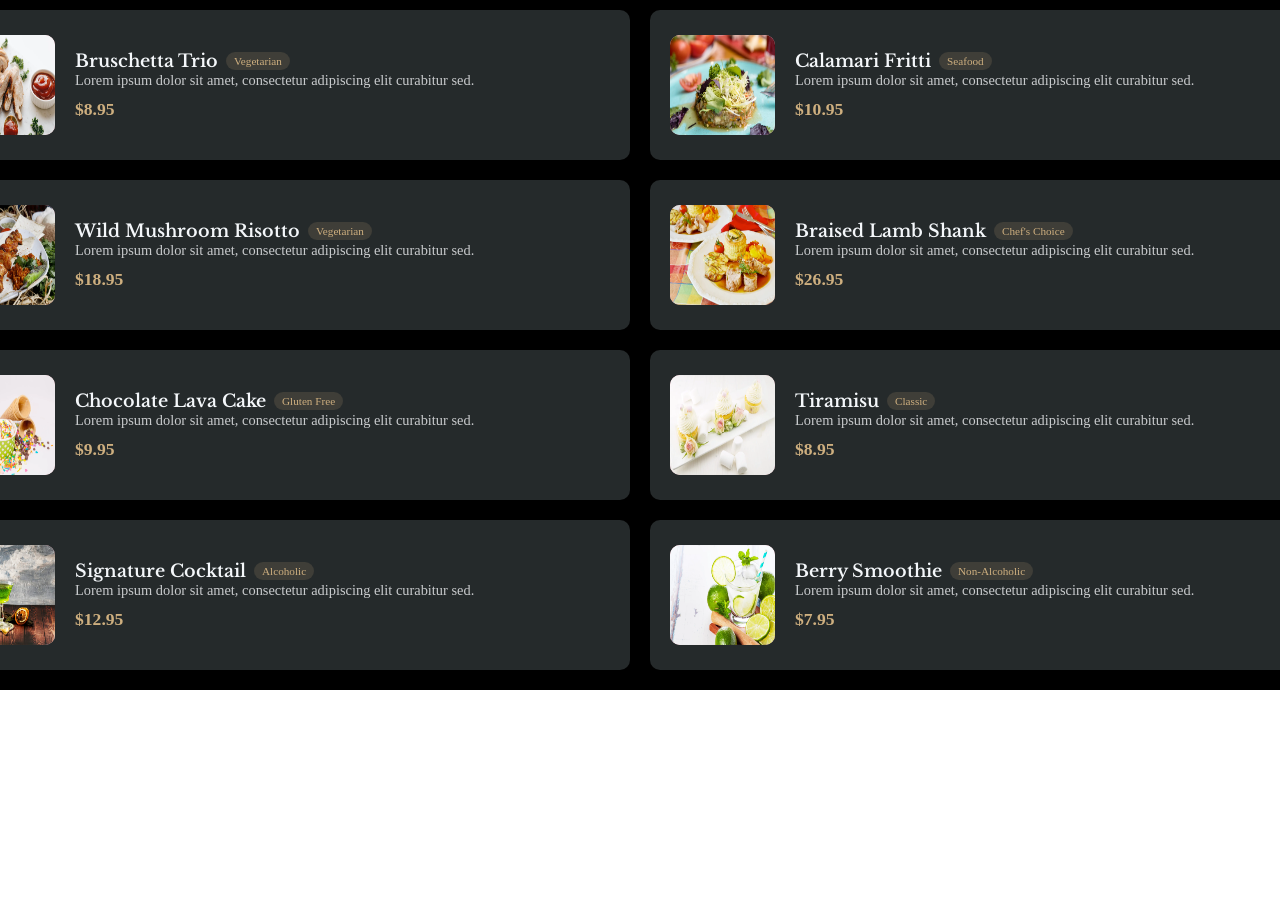
<file: index.html>
<!DOCTYPE html>
<html>
<head>
	<meta charset="utf-8">
	<meta name="viewport" content="width=device-width, initial-scale=1">
	<title>mini project</title>
	<link rel="stylesheet" type="text/css" href="session_12.css">
	<link href="https://fonts.googleapis.com/css2?family=Libre+Baskerville:ital,wght@0,400..700;1,400..700&family=Montserrat:ital,wght@0,100..900;1,100..900&family=Quicksand:wght@300..700&family=Roboto:ital,wght@0,100..900;1,100..900&display=swap" rel="stylesheet">
</head>
<body>

	<div class="main">


		<div class="section">
			

			<div class="box">
				<div class="image"> <img src="starter1.jpg"> </div>
				
				<div class="content">
					<div class="row">
						<h1>Bruschetta Trio</h1>
						<span>Vegetarian</span>
					</div>
					<p>Lorem ipsum dolor sit amet, consectetur adipiscing elit curabitur sed.</p>
					<h2>$8.95</h2>
				</div>
			</div>

			<div class="box">
				<div class="image"> <img src="starter3.jpg"> </div>
				
				<div class="content">
					<div class="row">
						<h1>Wild Mushroom Risotto</h1>
						<span>Vegetarian</span>
					</div>
					<p>Lorem ipsum dolor sit amet, consectetur adipiscing elit curabitur sed.</p>
					<h2>$18.95</h2>
				</div>
			</div>

			<div class="box">
				<div class="image"> <img src="starter5.jpg"> </div>
				
				<div class="content">
					<div class="row">
						<h1>Chocolate Lava Cake</h1>
						<span>Gluten Free</span>
					</div>
					<p>Lorem ipsum dolor sit amet, consectetur adipiscing elit curabitur sed.</p>
					<h2>$9.95</h2>
				</div>
			</div>

			<div class="box">
				<div class="image"> <img src="starter7.jpg"> </div>
				
				<div class="content">
					<div class="row">
						<h1>Signature Cocktail</h1>
						<span>Alcoholic</span>
					</div>
					<p>Lorem ipsum dolor sit amet, consectetur adipiscing elit curabitur sed.</p>
					<h2>$12.95</h2>
				</div>
			</div>

		</div>

	
	
		<div class="section">

			<div class="box">
				<div class="image"> <img src="starter2.jpg"> </div>
				
				<div class="content">
					<div class="row">
						<h1>Calamari Fritti</h1>
						<span>Seafood</span>
					</div>
					<p>Lorem ipsum dolor sit amet, consectetur adipiscing elit curabitur sed.</p>
					<h2>$10.95</h2>
				</div>
			</div>

			<div class="box">
				<div class="image"> <img src="starter4.jpg"> </div>
				
				<div class="content">
					<div class="row">
						<h1>Braised Lamb Shank</h1>
						<span>Chef's Choice</span>
					</div>
					<p>Lorem ipsum dolor sit amet, consectetur adipiscing elit curabitur sed.</p>
					<h2>$26.95</h2>
				</div>
			</div>

			<div class="box">
				<div class="image"> <img src="starter6.jpg"> </div>
				
				<div class="content">
					<div class="row">
						<h1>Tiramisu</h1>
						<span>Classic</span>
					</div>
					<p>Lorem ipsum dolor sit amet, consectetur adipiscing elit curabitur sed.</p>
					<h2>$8.95</h2>
				</div>
			</div>

			<div class="box">
				<div class="image"> <img src="starter8.jpg"> </div>
				
				<div class="content">
					<div class="row">
						<h1>Berry Smoothie</h1>
						<span>Non-Alcoholic</span>
					</div>
					<p>Lorem ipsum dolor sit amet, consectetur adipiscing elit curabitur sed.</p>
					<h2>$7.95</h2>
				</div>
			</div>

		</div>

	</div>
		
		
		

	

</body>
</html>
</file>
<file: session_12.css>
/**{
	margin: 0;
	padding: 0;
	box-sizing: border-box;
}

h1 {
	text-align: center;
	margin-bottom: 20px;
}


.box {
	display: flex;
	align-items: center;
	justify-content: space-around;
	margin-bottom: 20px;
	position: relative;
}

.b1 {
	width: 150px;
	height: 150px;
	border: 1px solid black;
	display: flex;
	align-items: center;
	justify-content: center;
}


.static {
	position: static;
	top: 20px;
	left: 30px;
}


.relative {
	position: relative;
	top: 30px;
	right: 30px;
	background-color: lightblue;
}

.fixed {
	position: fixed;
	background-color: lightcoral;
	top: 0;
	left: 0;
	width: 300px;
	height: 300px;
	z-index: -3;
}

.absolute {
	background-color: lightgoldenrodyellow;
	position: absolute;
	top: 10px;
	left: 200px;
}*/




*{
	margin: 0;
	padding: 0;
	box-sizing: border-box;
}


.main {
	display: flex;
	align-items: center;
	justify-content: center;
	gap: 20px;

	background-color: black;
}



.box {
	width: 700px;
	height: 150px;
	background-color: #252a2b;
	margin-top: 10px;
	display: flex;
	align-items: center;
	margin-bottom: 20px;
	border-radius: 10px;
}

.image {
	width: 105px;
	height: 100px;
	background-color: pink;
	margin-left: 20px;
	border-radius: 10px;
}


.image img {
	width: 105px;
	height: 100px;
	background-size: contain;
	border-radius: 10px;
}


.content {
	margin-left: 20px;
}

.row {
	display: flex;
	align-items: center;
}


.row h1 {
	font-size: 1.1rem;
    font-weight: 600;
    color: #f4f7fa;
    font-family: Libre Baskerville;
    margin-right: 8px;
    display: flex;
    align-items: center;
    flex-wrap: wrap;
    gap: 8px;
}

.row span {
	font-size: 0.7rem;
    padding: 3px 8px;
    background-color: color-mix(in srgb, #ceaf7f, transparent 85%);
    color: #ceaf7f;
    border-radius: 20px;
    font-weight: 500;
    display: inline-block;
}

.content p {
	color: color-mix(in srgb, #f1f3f5, transparent 20%);
    font-size: 0.9rem;
    margin-bottom: 10px;
}

.content h2 {
	font-weight: 700;
    color: #ceaf7f;
    font-size: 1.1rem;
}
</file>
